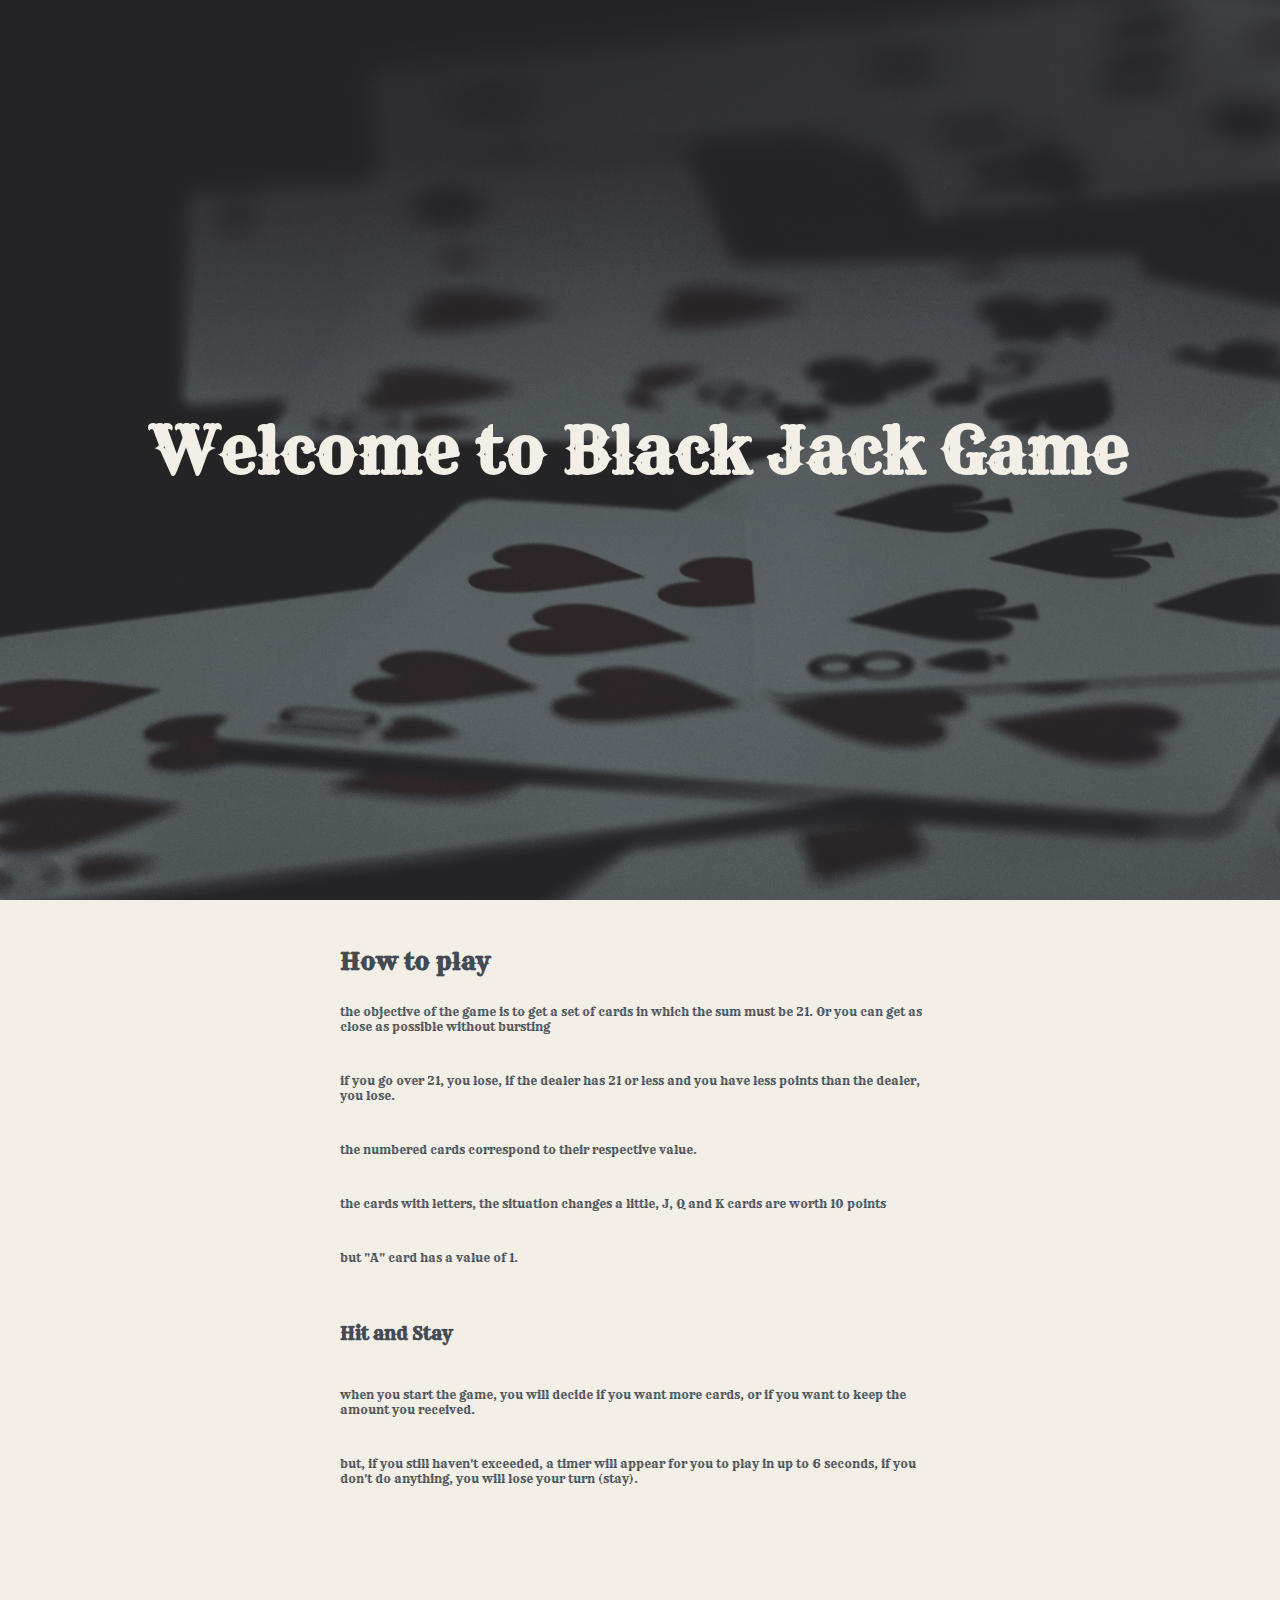
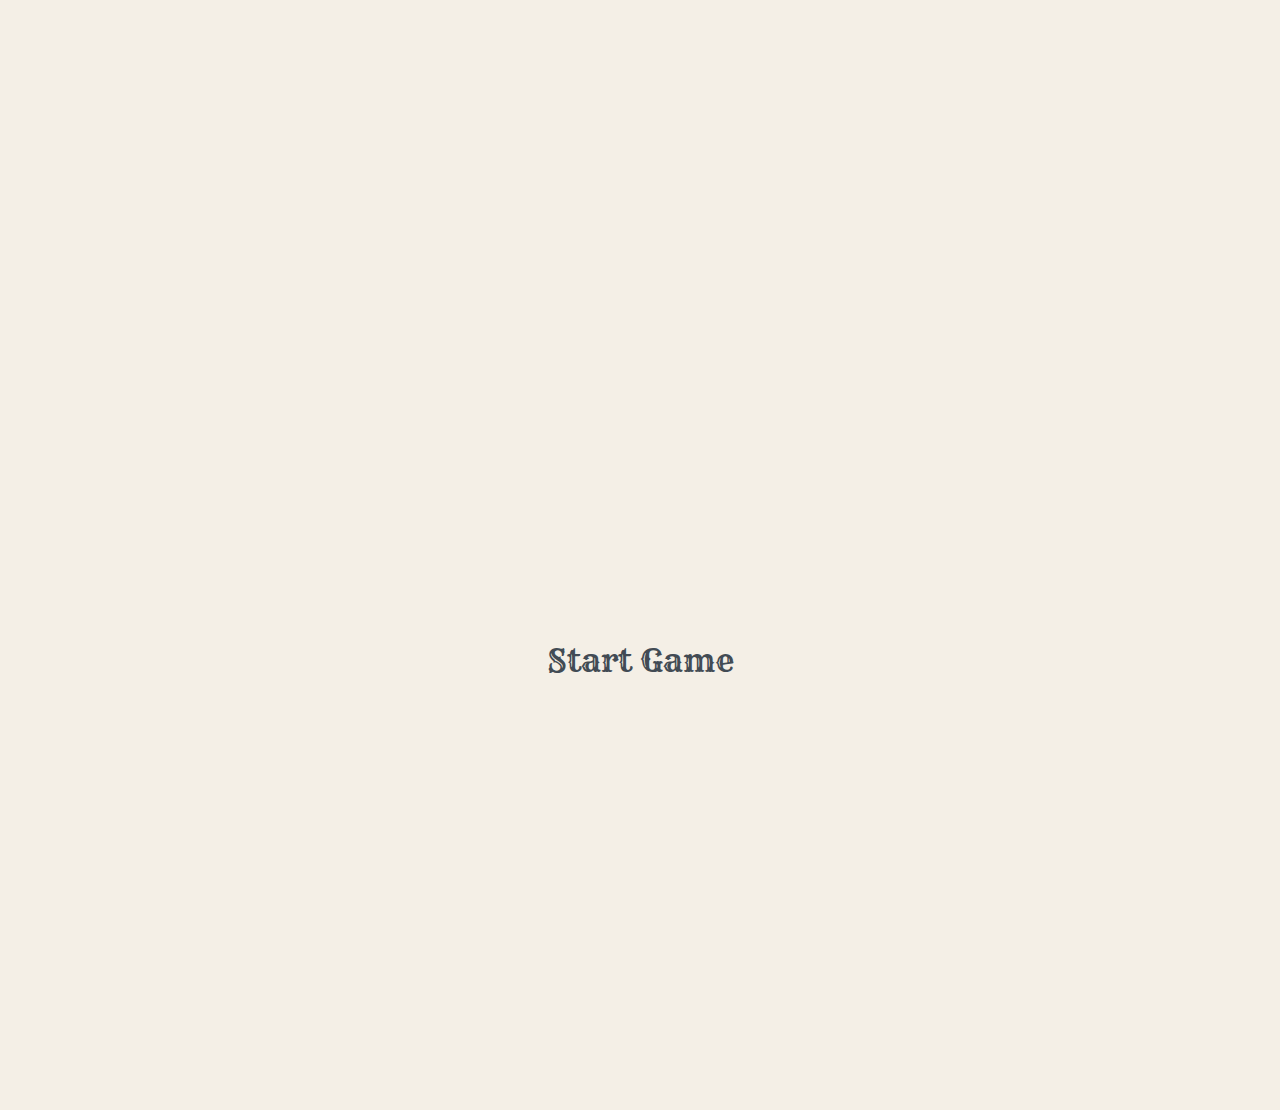
<file: index.html>
<!DOCTYPE html>
<html lang="en">
<head>
  <meta charset="UTF-8">
  <meta name="viewport" content="width=device-width, initial-scale=1.0">
  <link rel="stylesheet" href="index.css" />
  <link rel="preconnect" href="https://fonts.googleapis.com" />
  <link rel="preconnect" href="https://fonts.gstatic.com" crossorigin />
  <link
    href="https://fonts.googleapis.com/css2?family=Rye&display=swap"
    rel="stylesheet"
  />
  <title>Document</title>
</head>
<body>
  <section id="intro">
    <div class="overlay"></div>
    <div class="content">
      <h1>Welcome to Black Jack Game</h1>
    </div>  
  </section>
  <section id="rules">
    <h1>How to play</h1>
    <p>the objective of the game is to get a set of cards in which the sum must be 21. Or you can get as close as possible without bursting</p>
    <br />
    <p>if you go over 21, you lose, if the dealer has 21 or less and you have less points than the dealer, you lose.</p>
    <br>
    <p>the numbered cards correspond to their respective value.</p>
    <br>
    <p>the cards with letters, the situation changes a little, J, Q and K cards are worth 10 points</p>
    <br>
    <p>but "A" card has a value of 1.</p>
    <br>
    <br>
    <h2>Hit and Stay</h2>
    <br>
    <p>when you start the game, you will decide if you want more cards, or if you want to keep the amount you received.</p>
    <br>
    <p>but, if you still haven't exceeded, a timer will appear for you to play in up to 6 seconds, if you don't do anything, you will lose your turn (stay).</p>
  </section>
  <section>
    <div class="container">
      <a href="game.html" style="width: 100%; height: 100vh;display: flex;justify-content: center;align-items: center;">Start Game</a>
    </div>
  </section>
</body>
</html>
</file>
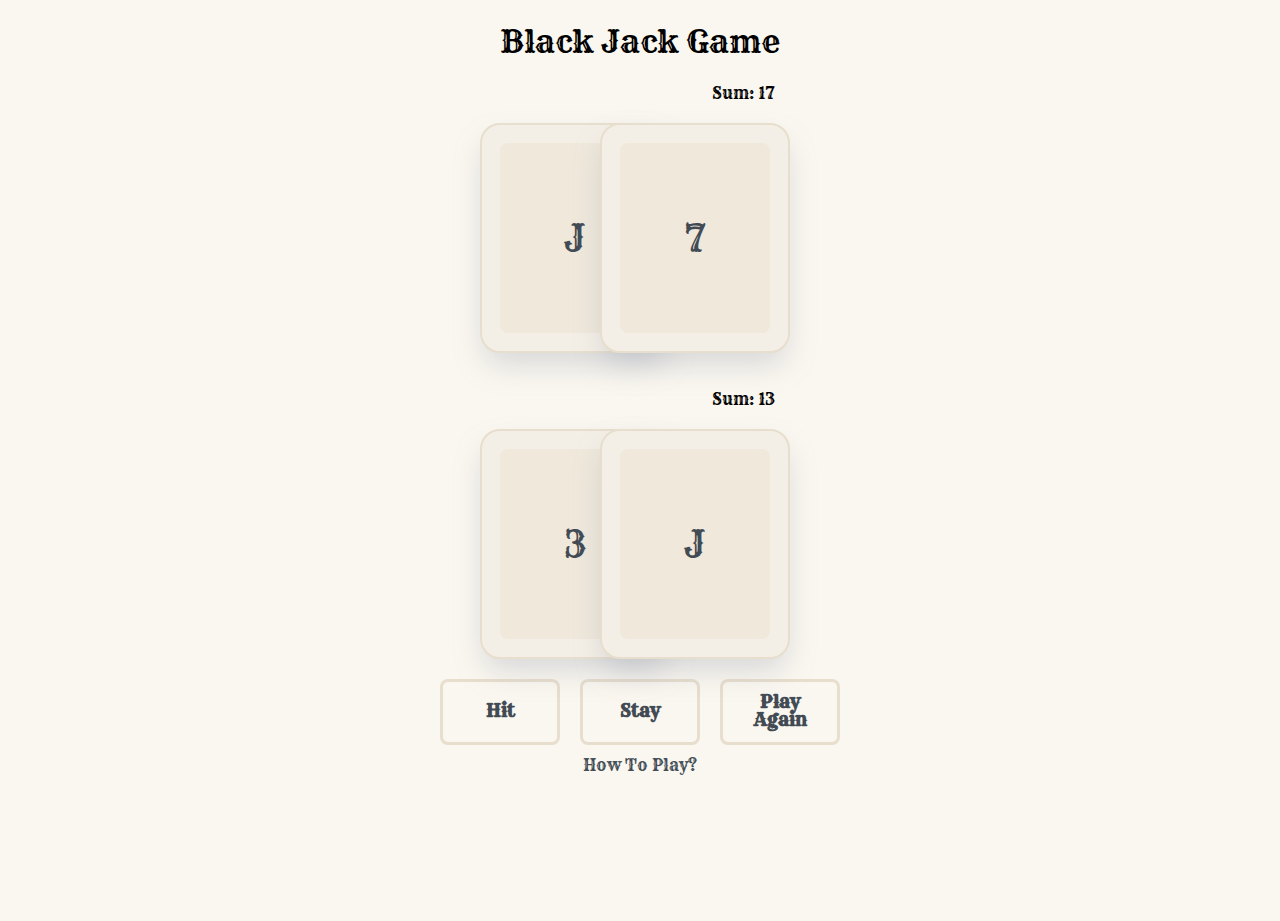
<file: game.html>
<!DOCTYPE html>
<html lang="en">
  <head>
    <meta charset="UTF-8" />
    <meta name="viewport" content="width=device-width, initial-scale=1.0" />
    <link rel="stylesheet" href="styles.css" />
    <link rel="preconnect" href="https://fonts.googleapis.com" />
    <link rel="preconnect" href="https://fonts.gstatic.com" crossorigin />
    <link
      href="https://fonts.googleapis.com/css2?family=Rye&display=swap"
      rel="stylesheet"
    />
    <title>Black jack Game</title>
  </head>
  <body>
    <h1>Black Jack Game</h1>
    <div class="hero">
      <div id="dSum"></div>
      <div class="dealer">
      </div>
      <div class="output">
        <p></p>
      </div>
      <div id="yourSum"></div>
      <div class="player">
      </div>
    </div>
    <div class="btn">
      <button class="hit">Hit</button>
      <button class="stay">Stay</button>
      <button class="hit" id="reload" onclick="reload()">Play Again</button>
    </div>
    <a href="index.html">How To Play?</a>
    <script src="script.js"></script>
  </body>
</html>
</file>
<file: index.css>
html,
body,
section {
  block-size: 100%;
  box-sizing: border-box;
  font-family: "Rye", serif;
  font-weight: 400;
  font-style: normal;
  background: #f4efe6;
  color: #424b54;
}

html {
  scroll-snap-type: y mandatory;
}

section {
  scroll-snap-align: start;
  scroll-snap-stop: always;
  width: 100%;
  display: flex;
  flex-direction: column;
}

#intro {
  background-image: url("cards.jpg");
  background-size: cover;
  background-position: center;
  background-repeat: no-repeat;
  width: 100%;
  height: 100vh;
  position: relative;
  display: flex;
  align-items: center;
  justify-content: center;
  color: #f4efe6;
  text-align: center;
}

.overlay {
  position: absolute;
  top: 0;
  left: 0;
  width: 100%;
  height: 100%;
  background: rgba(54, 54, 54, 0.5);
  /* Darker overlay for better text contrast */
  z-index: 1;
}

#intro .content {
  position: relative;
  z-index: 2;
  padding: 20px;
  max-width: 80%;
}

body {
  margin: 0;
  font-family: system-ui, sans-serif;
  font-size: 2rem;
}

#rules {
  width: 700px;
  font-size: 12px;
  flex-direction: column;
  margin-left: auto;
  margin-right: auto;
  height: 100vh;
  padding: 30px 50px;
}

@keyframes hoverEffect {
  0% {
    transform: scale(0) translateY(0);
    color: inherit;
  }

  100% {
    transform: scale(1.1) translateY(-20px);
    color: #e7decd;
  }
}

#intro h1 {
  animation: hoverEffect 0.9s ease-in-out forwards;
}


a {
  display: block;
  text-align: center;
  margin-top: 10px;
  text-decoration: none;
  color: #424b54;
}

/* Media queries for responsiveness */
@media (max-width: 768px) {
  body {
    font-size: 1.5rem;
  }

  #rules {
    width: 100%;
    font-size: 10px;
    padding: 20px;
  }

  #intro .content {
    max-width: 90%;
    padding: 15px;
  }
}

@media (max-width: 480px) {
  body {
    font-size: 1rem;
  }

  #rules {
    width: 100%;
    font-size: 8px;
    padding: 15px;
  }

  #intro .content {
    max-width: 100%;
    padding: 10px;
  }
}
</file>
<file: styles.css>
* {
  box-sizing: border-box;
  font-family: "Rye", serif;
  font-weight: 400;
  font-style: normal;
}

body {
  margin: 0;
  height: 100vh;
  width: 100%;
  background-color: #faf7f0;
  text-align: center;
}

.hero {
  display: flex;
  align-items: center;
  justify-content: center;
  flex-direction: column;
  position: relative;
  padding: 0 10px;
}


h1 {
  position: relative;
  font-size: 2rem; 
}

.dealer,
.player {
  display: flex;
  justify-content: center;
  margin: 20px 0;
  flex-wrap: wrap; 
  margin-left: auto;
  margin-right: auto;
}


.card {
  width: 190px;
  height: 230px;
  border-radius: 20px;
  padding: 5px;
  border: 2px solid #e7decd;
  margin: 0 10px;
  display: flex;
  align-items: center;
  justify-content: center;
  box-shadow: rgba(149, 156, 172, 0.361) 0 15px 30px -5px;
  background-color: #f4efe6;
  margin-left: -80px;
  z-index: 0;
}
.card:first-child {
  margin-left: 0;
}

.value {
  background-color: #efe8db;
  width: 150px;
  height: 190px;
  display: flex;
  align-items: center;
  justify-content: center;
  font-size: 36px;
  color: #424b54;
  border-radius: 8px;
}

.btn {
  display: flex;
  justify-content: center;
}
.hit,
.stay {
  width: 120px;
  padding: 20px;
  border-radius: 20px;
  border: none;
  display: inline-block;
  margin:0 10px 0 10px;
  outline: 0;
  border: 0;
  cursor: pointer;
  border-radius: 8px;
  padding: 14px 24px 16px;
  font-size: 18px;
  font-weight: 700;
  line-height: 1;
  transition: transform 200ms, background 200ms;
  background: transparent;
  color: #424b54;
  box-shadow: 0 0 0 3px #e7decd inset;
}

#dSum, #yourSum {
  width: 270px;
  display: flex;
  justify-content: end;
}
 
@media (max-width: 768px) {
  .card {
    width: 130px;
    height: 160px; 
    margin-left: -50px;
  }

  .value {
    width: 100px;
    height: 130px;
    font-size: 20px;
  }
}


a {
  display: block;
  text-align: center;
  margin-top: 10px;
  text-decoration: none;
  color: #424b54;
}
</file>
